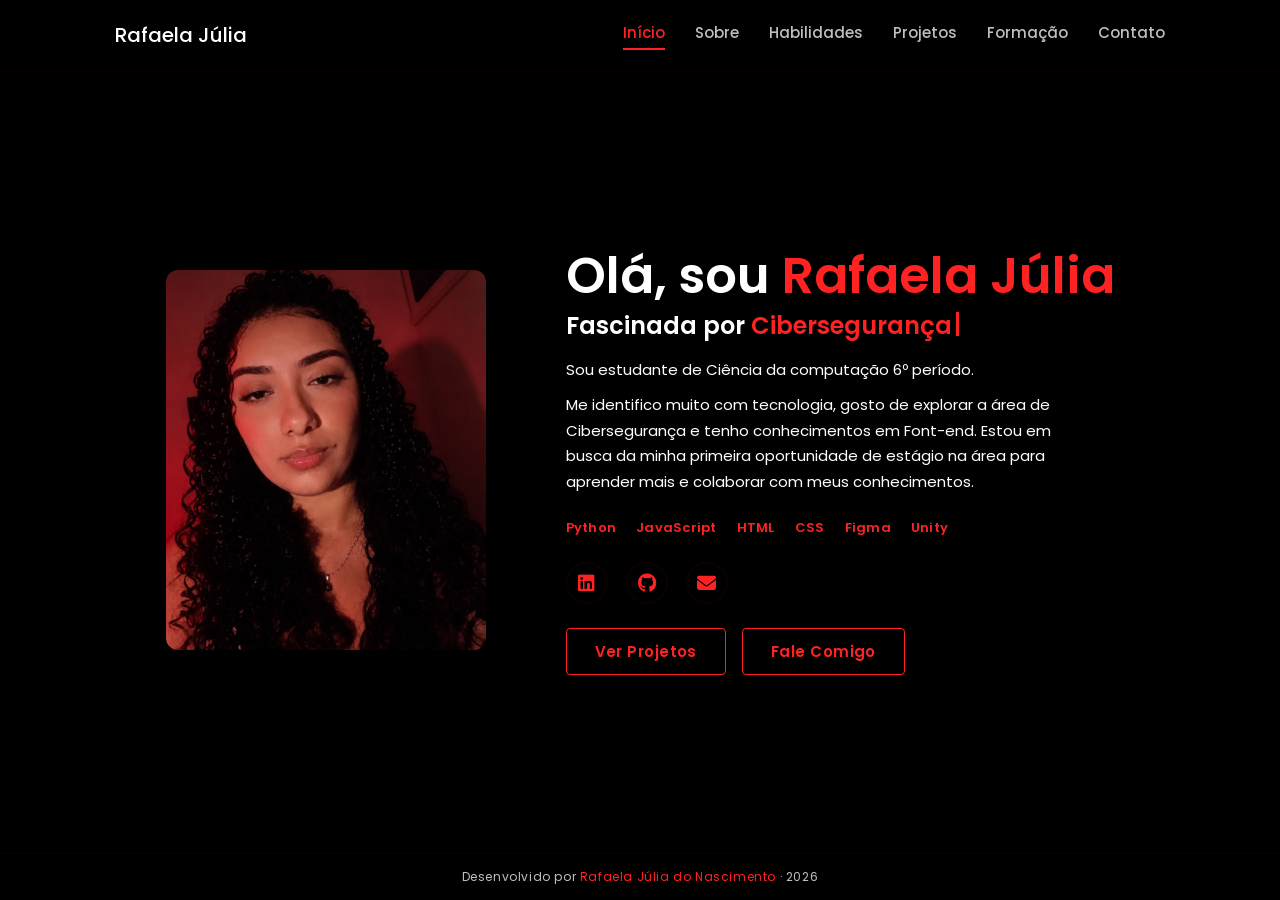
<file: index.html>
<!DOCTYPE html>
<html lang="pt-BR">
<head>
<meta charset="UTF-8">
<meta name="viewport" content="width=device-width, initial-scale=1.0">
<title>Rafaela Júlia — Portfólio</title>
<link rel="stylesheet" href="https://cdnjs.cloudflare.com/ajax/libs/font-awesome/6.5.2/css/all.min.css">
<link rel="preconnect" href="https://fonts.googleapis.com">
<link href="https://fonts.googleapis.com/css2?family=Poppins:wght@100;200;300;400;500;600;700;800&display=swap" rel="stylesheet">
<link rel="icon" type="image/png" href="img/rafaelaicon.png">
<link rel="stylesheet" href="style/style.css">
</head>
<body>

<!--cabeçalho-->
<header>
    <a href="#" class="logo" data-page="home">Rafaela Júlia<span></span></a>

    <button class="nav-toggle" id="navToggle" aria-label="Menu">
        <span></span><span></span><span></span>
    </button>

    <nav id="navLinks">
        <a href="#" class="active" data-page="home">Início</a>
        <a href="#" data-page="sobre">Sobre</a>
        <a href="#" data-page="habilidades">Habilidades</a>
        <a href="#" data-page="projetos">Projetos</a>
        <a href="#" data-page="formacao">Formação</a>
        <a href="#" data-page="contato">Contato</a>
    </nav>
</header>

<!--home-->
<section class="page active" id="home">
    <div class="home-inner">
        <div class="home-img">
            <img src="img/rafaela.webp" alt="Foto de Rafaela Júlia">
        </div>
        <div class="home-content">
            <h1>Olá, sou <span>Rafaela Júlia</span></h1>
            <h3 class="role-text typing-text">Fascinada por<span id="typing-words"></span></h3>
            <p>Sou estudante de Ciência da computação 6º período.</p>
            <p>
                Me identifico muito com tecnologia, gosto de explorar a
                área de Cibersegurança e tenho conhecimentos em Font-end. Estou em busca da minha primeira oportunidade
                de estágio na área para aprender mais e colaborar com meus conhecimentos.
            </p>
            <div class="tech-pills">
                <span class="pill">Python</span>
                <span class="pill">JavaScript</span>
                <span class="pill">HTML</span>
                <span class="pill">CSS</span>
                <span class="pill">Figma</span>
                <span class="pill">Unity</span>
            </div>
            <div class="social-icons">
                <a href="https://www.linkedin.com/in/rafaela-j%C3%BAlia-6551112b4/" target="_blank" rel="noopener noreferrer" aria-label="LinkedIn"><i class="fa-brands fa-linkedin"></i></a>
                <a href="https://github.com/rafaelajuulia" target="_blank" rel="noopener noreferrer" aria-label="GitHub"><i class="fa-brands fa-github"></i></a>
                <a href="#" data-page="contato" aria-label="Contato"><i class="fa-solid fa-envelope"></i></a>
            </div>
            <div class="home-btns">
                <a href="#" class="btn" data-page="projetos">Ver Projetos</a>
                <a href="#" class="btn btn-outline" data-page="contato">Fale Comigo</a>
            </div>
        </div>
    </div>
</section>

<!--sobre-->
<section class="page" id="sobre">
    <div class="section-wrap">
        <div class="section-header">
            <div class="section-label">quem sou eu</div>
            <h2 class="section-title">Sobre <span>Mim</span></h2>
        </div>

        <div class="sobre-grid">
            <div class="sobre-text">
                <p>
                    Olá! Sou <strong>Rafaela Júlia do Nascimento</strong>, tenho 21 anos e sou de Igarassu - PE.
                    Estou cursando <strong>Ciência da Computação</strong> no Centro Universitário Maurício de Nassau
                    (UNINASSAU), com previsão de conclusão em 2027.
                </p>
                <p>
                    Gosto bastante de desenvolver <strong>projetos pessoais</strong> e explorar diferentes áreas da
                    tecnologia, já que é um campo muito amplo e cheio de possibilidades. Tenho curiosidade em
                    aprender um pouco de tudo, o que me permite adquirir uma visão mais completa do desenvolvimento.
                </p>
                <p>
                    Estou em busca da minha <strong>primeira oportunidade de estágio</strong> para por em prática
                    meus conhecimentos e crescer bastante na área. Se tiver uma vaga ou quiser bater um papo sobre
                    tecnologia, pode me chamar!
                </p>
            </div>

            <div>
                <div class="info-card">
                    <h4>Informações</h4>
                    <div class="info-row"><i class="fa-solid fa-cake-candles"></i><div class="info-row-val">18 de janeiro de 2005</div></div>
                    <div class="info-row"><i class="fa-solid fa-location-dot"></i><div class="info-row-val">Igarassu - Pernambuco/Brasil</div></div>
                    <div class="info-row"><i class="fa-solid fa-phone"></i><div class="info-row-val" id="info-phone"></div></div>
                    <div class="info-row"><i class="fa-solid fa-envelope"></i><div class="info-row-val" id="info-email"></div></div>
                    <div class="info-row"><i class="fa-brands fa-linkedin"></i><div class="info-row-val"><a href="https://www.linkedin.com/in/rafaela-j%C3%BAlia-6551112b4/" target="_blank" rel="noopener noreferrer">linkedin.com/in/rafaela-júlia</a></div></div>
                    <div class="info-row"><i class="fa-brands fa-github"></i><div class="info-row-val"><a href="https://github.com/rafaelajuulia" target="_blank" rel="noopener noreferrer">github.com/rafaelajuulia</a></div></div>
                </div>

                <div class="info-card">
                    <h4>Disponibilidade</h4>
                    <div class="info-row">
                        <div class="info-row-val">Aberta a estágios, projetos freelance e oportunidades na área de
                            tecnologia, buscando desenvolver experiência prática e crescer profissionalmente.</div>
                    </div>
                </div>
            </div>
        </div>
    </div>
</section>

<!--habilidades-->
<section class="page" id="habilidades">
    <div class="section-wrap">
        <div class="section-header">
            <div class="section-label">o que sei fazer</div>
            <h2 class="section-title">Habilidades <span>&</span> Tecnologias</h2>
        </div>

        <div class="skills-grid">
            <div class="skill-card">
                <div class="skill-card-top"><span class="skill-name">Python</span><span class="skill-level">Intermediário</span></div>
                <div class="skill-bar-bg"><div class="skill-bar-fill" style="width:65%"></div></div>
                <div class="skill-category">Linguagem de Programação</div>
            </div>
            <div class="skill-card">
                <div class="skill-card-top"><span class="skill-name">JavaScript</span><span class="skill-level">Intermediário</span></div>
                <div class="skill-bar-bg"><div class="skill-bar-fill" style="width:65%"></div></div>
                <div class="skill-category">Linguagem de Programação</div>
            </div>
            <div class="skill-card">
                <div class="skill-card-top"><span class="skill-name">HTML</span><span class="skill-level">Intermediário</span></div>
                <div class="skill-bar-bg"><div class="skill-bar-fill" style="width:70%"></div></div>
                <div class="skill-category">Front-end</div>
            </div>
            <div class="skill-card">
                <div class="skill-card-top"><span class="skill-name">CSS</span><span class="skill-level">Intermediário</span></div>
                <div class="skill-bar-bg"><div class="skill-bar-fill" style="width:65%"></div></div>
                <div class="skill-category">Front-end</div>
            </div>
            <div class="skill-card">
                <div class="skill-card-top"><span class="skill-name">Git</span><span class="skill-level">Básico</span></div>
                <div class="skill-bar-bg"><div class="skill-bar-fill" style="width:45%"></div></div>
                <div class="skill-category">Controle de Versão</div>
            </div>
            <div class="skill-card">
                <div class="skill-card-top"><span class="skill-name">MySQL</span><span class="skill-level">Básico</span></div>
                <div class="skill-bar-bg"><div class="skill-bar-fill" style="width:40%"></div></div>
                <div class="skill-category">Banco de Dados</div>
            </div>
            <div class="skill-card">
                <div class="skill-card-top"><span class="skill-name">MongoDB</span><span class="skill-level">Básico</span></div>
                <div class="skill-bar-bg"><div class="skill-bar-fill" style="width:35%"></div></div>
                <div class="skill-category">Banco de Dados</div>
            </div>
            <div class="skill-card">
                <div class="skill-card-top"><span class="skill-name">Supabase</span><span class="skill-level">Básico</span></div>
                <div class="skill-bar-bg"><div class="skill-bar-fill" style="width:35%"></div></div>
                <div class="skill-category">Banco de Dados</div>
            </div>
            <div class="skill-card">
                <div class="skill-card-top"><span class="skill-name">Unity / C#</span><span class="skill-level">Básico</span></div>
                <div class="skill-bar-bg"><div class="skill-bar-fill" style="width:35%"></div></div>
                <div class="skill-category">Game Development</div>
            </div>
            <div class="skill-card">
                <div class="skill-card-top"><span class="skill-name">Figma</span><span class="skill-level">Básico</span></div>
                <div class="skill-bar-bg"><div class="skill-bar-fill" style="width:50%"></div></div>
                <div class="skill-category">Design / UX·UI</div>
            </div>
            <div class="skill-card">
                <div class="skill-card-top"><span class="skill-name">GameMaker</span><span class="skill-level">Básico</span></div>
                <div class="skill-bar-bg"><div class="skill-bar-fill" style="width:30%"></div></div>
                <div class="skill-category">Game Development</div>
            </div>
        </div>
    </div>
</section>

<!--projetos-->
<section class="page" id="projetos">
    <div class="section-wrap">
        <div class="section-header">
            <div class="section-label">o que já criei</div>
            <h2 class="section-title">Projetos <span>Pessoais</span></h2>
        </div>

        <div class="projects-grid">
            <div class="project-card">
                <div class="project-icon"><img class="image-projects" src="img/luunaris.webp" alt="Luunaris"></div>
                <div class="project-title">E-commerce de cartomancia — Luunaris</div>
                <div class="project-desc">Loja virtual completa, com carrinho de compras, gerenciamento de estado (Zustand) e checkout de pagamento integrado (Mercado Pago).</div>
                <div class="project-tags">
                    <span class="project-tag">Next.js</span>
                    <span class="project-tag">TypeScript</span>
                    <span class="project-tag">Tailwind CSS</span>
                    <span class="project-tag">Supabase</span>
                    <span class="project-tag">Prisma e Zustand</span>
                    <span class="project-tag">Vercel</span>
                </div>
                <a class="project-link" href="https://luunaris.vercel.app/" target="_blank" rel="noopener noreferrer">Ver site</a>
            </div>

            <div class="project-card project-card--featured">
                <div class="project-icon"><img class="image-projects" src="img/portifolio.webp" alt="Portfólio"></div>
                <div class="project-title">Portfólio Pessoal <span class="badge">Você está aqui!</span></div>
                <div class="project-desc">Este portfólio! Desenvolvido com HTML, CSS e JavaScript — colocando em prática conhecimentos de layout, animações CSS, design responsivo e interações com JS.</div>
                <div class="project-tags">
                    <span class="project-tag">HTML</span>
                    <span class="project-tag">CSS</span>
                    <span class="project-tag">JavaScript</span>
                    <span class="project-tag">Design</span>
                </div>
                <span class="project-link project-link--disabled">Você está aqui :)</span>
            </div>

            <div class="project-card">
                <div class="project-icon"><img class="image-projects" src="img/cadastroPaciente.webp" alt="Cadastro de Paciente"></div>
                <div class="project-title">Interface — Cadastro de Paciente</div>
                <div class="project-desc">Site desenvolvido com HTML, CSS e JavaScript, criado com intenção de melhorar meus conhecimentos em web, layout e UX/UI.</div>
                <div class="project-tags">
                    <span class="project-tag">HTML</span>
                    <span class="project-tag">CSS</span>
                    <span class="project-tag">JavaScript</span>
                    <span class="project-tag">UX/UI</span>
                </div>
                <a class="project-link" href="https://rafaelajuulia.github.io/CadastroDePacientes/" target="_blank" rel="noopener noreferrer">Ver site</a>
            </div>

            <div class="project-card">
                <div class="project-icon"><img class="image-projects" src="img/tabelafipe.webp" alt="Tabela FIPE"></div>
                <div class="project-title">Tabela FIPE</div>
                <div class="project-desc">Site desenvolvido com HTML, CSS e JavaScript, criado com intenção de melhorar meus conhecimentos em web, layout e UX/UI.</div>
                <div class="project-tags">
                    <span class="project-tag">React</span>
                    <span class="project-tag">JavaScript</span>
                    <span class="project-tag">API REST</span>
                    <span class="project-tag">HTML</span>
                    <span class="project-tag">CSS</span>
                </div>
                <a class="project-link" href="https://rafaelajuulia.github.io/TabelaFipe/" target="_blank" rel="noopener noreferrer">Ver site</a>
            </div>

            <div class="project-card">
                <div class="project-icon"><img class="image-projects" src="img/visionAudio.webp" alt="Vision Audio"></div>
                <div class="project-title">Protótipo de aplicativo — FIGMA</div>
                <div class="project-desc">Protótipo interativo criado para auxiliar pessoas com deficiência visual, com navegação entre telas e botões funcionais.</div>
                <div class="project-tags">
                    <span class="project-tag">Figma</span>
                    <span class="project-tag">UX/UI design</span>
                    <span class="project-tag">Prototipagem</span>
                </div>
                <a class="project-link" href="https://www.figma.com/proto/ybboxIS7cXwBXVJIuFs1CN/Aplicativo-celular-vision-audio?node-id=3-53&p=f&t=wNA9JbpO3LPLOVJh-0&scaling=scale-down&content-scaling=fixed&page-id=0%3A1&starting-point-node-id=3%3A53" target="_blank" rel="noopener noreferrer">Ver Projeto</a>
            </div>

            <div class="project-card">
                <div class="project-icon"><img class="image-projects" src="img/midnight-horror.webp" alt="Site Responsivo"></div>
                <div class="project-title">Site Responsivo</div>
                <div class="project-desc">Site responsivo desenvolvido com HTML e CSS puro, focado em boas práticas de layout, semântica e experiência do usuário — com design adaptável para diferentes tamanhos de tela.</div>
                <div class="project-tags">
                    <span class="project-tag">HTML</span>
                    <span class="project-tag">CSS</span>
                    <span class="project-tag">Responsivo</span>
                    <span class="project-tag">UX</span>
                </div>
                <a class="project-link" href="https://github.com/rafaelajuulia/Midnight_Horror-HTML" target="_blank" rel="noopener noreferrer">Ver no GitHub</a>
            </div>

            <div class="project-card">
                <div class="project-icon"><img class="image-projects" src="img/2048.webp" alt="2048"></div>
                <div class="project-title">Réplica do 2048 — Unity</div>
                <div class="project-desc">Recriação do famoso jogo 2048 desenvolvida na Unity com C#. Implementei a lógica completa do jogo: movimentação dos blocos, fusão de peças iguais e sistema de pontuação.</div>
                <div class="project-tags">
                    <span class="project-tag">Unity</span>
                    <span class="project-tag">C#</span>
                    <span class="project-tag">Game Dev</span>
                </div>
                <a class="project-link" href="https://github.com/RebecaAzvdd/unity-2048-game" target="_blank" rel="noopener noreferrer">Ver no GitHub</a>
            </div>

            <div class="project-card">
                <div class="project-icon"><img class="image-projects" src="img/adventure.webp" alt="Labirinto"></div>
                <div class="project-title">Jogo de Labirinto — GameMaker</div>
                <div class="project-desc">Jogo estilo adventure com labirinto desenvolvido no GameMaker. Implementei lógica de movimentação, detecção de colisão e sistema de progressão de fases.</div>
                <div class="project-tags">
                    <span class="project-tag">GameMaker</span>
                    <span class="project-tag">Game Dev</span>
                    <span class="project-tag">Adventure</span>
                </div>
                <a class="project-link" href="https://github.com/rafaelajuulia/GameMaker_Adventure" target="_blank" rel="noopener noreferrer">Ver no GitHub</a>
            </div>

            <div class="project-card">
                <div class="project-icon"><img class="image-projects" src="img/image.webp" alt="Calculadora"></div>
                <div class="project-title">Calculadora com Tkinter</div>
                <div class="project-desc">Calculadora desktop desenvolvida em Python utilizando a biblioteca Tkinter. Possui interface gráfica intuitiva e suporta as operações matemáticas básicas: soma, subtração, multiplicação e divisão.</div>
                <div class="project-tags">
                    <span class="project-tag">Python</span>
                    <span class="project-tag">Tkinter</span>
                    <span class="project-tag">GUI</span>
                </div>
                <a class="project-link" href="https://github.com/rafaelajuulia/calculadora-Tkinter" target="_blank"rel="noopener noreferrer">Ver no GitHub</a>
            </div>
        </div>
    </div>
</section>

<!--formação-->
<section class="page" id="formacao">
    <div class="section-wrap">
        <div class="section-header">
            <div class="section-label">minha trajetória</div>
            <h2 class="section-title">Formação <span>&</span> Cursos</h2>
        </div>

        <div class="timeline">
            <div class="timeline-item">
                <div class="timeline-date">2024 — 2027</div>
                <div class="timeline-title">Bacharelado em Ciência da Computação</div>
                <div class="timeline-sub">Centro Universitário Maurício de Nassau (UNINASSAU) — Paulista, PE<br>
                    Foco em desenvolvimento de software, algoritmos e desenvolvimento web.</div>
            </div>
        </div>

        <div class="section-label" style="margin-top:3rem;margin-bottom:1.5rem">cursos complementares</div>

        <div class="cursos-grid">
            <div class="curso-card">
                <div>
                    <div class="curso-title">Python para Aplicativos</div>
                    <div class="curso-meta">UNINASSAU Paulista · junho de 2024</div>
                </div>
            </div>
            <div class="curso-card">
                <div>
                    <div class="curso-title">Informática para o Mercado de Trabalho</div>
                    <div class="curso-meta">CEFOP · abril — maio de 2023</div>
                </div>
            </div>
        </div>
    </div>
</section>

<!--contato-->
<section class="page" id="contato">
    <div class="section-wrap">
        <div class="section-header">
            <div class="section-label">vamos conversar</div>
            <h2 class="section-title">Entre em <span>Contato</span></h2>
        </div>

        <div class="contato-grid">
            <div>
                <p class="contato-intro">
                    Se quiser conversar sobre projetos, oportunidades ou trocar uma ideia, você pode entrar
                    em contato pelos canais abaixo ou me enviar uma mensagem diretamente pelo formulário ao lado.
                </p>

                <div class="contato-links">
                    <a class="contato-link" id="contato-email-link" href="#">
                        <div class="contato-link-icon"><i class="fa-solid fa-envelope"></i></div>
                        <div class="contato-link-info">
                            <div class="contato-link-label">E-mail</div>
                            <div class="contato-link-val" id="contato-email-val"></div>
                        </div>
                    </a>
                    <a class="contato-link" id="contato-phone-link" href="#">
                        <div class="contato-link-icon"><i class="fa-solid fa-phone"></i></div>
                        <div class="contato-link-info">
                            <div class="contato-link-label">Telefone / WhatsApp</div>
                            <div class="contato-link-val" id="contato-phone-val"></div>
                        </div>
                    </a>
                    <a class="contato-link" href="https://www.linkedin.com/in/rafaela-j%C3%BAlia-6551112b4/" target="_blank" rel="noopener noreferrer">
                        <div class="contato-link-icon"><i class="fa-brands fa-linkedin"></i></div>
                        <div class="contato-link-info">
                            <div class="contato-link-label">LinkedIn</div>
                            <div class="contato-link-val">https://www.linkedin.com/in/rafaela-j%C3%BAlia-nascimento-6551112b4/</div>
                        </div>
                    </a>
                    <a class="contato-link" href="https://github.com/rafaelajuulia" target="_blank" rel="noopener noreferrer">
                        <div class="contato-link-icon"><i class="fa-brands fa-github"></i></div>
                        <div class="contato-link-info">
                            <div class="contato-link-label">GitHub</div>
                            <div class="contato-link-val">github.com/rafaelajuulia</div>
                        </div>
                    </a>
                </div>
            </div>

            <div class="contact-form">
                <input type="text" name="_honey" style="display:none" tabindex="-1" autocomplete="off">
                <div class="form-group">
                    <label class="form-label" for="nome">Nome</label>
                    <input class="form-input" type="text" id="nome" placeholder="Seu nome">
                </div>
                <div class="form-group">
                    <label class="form-label" for="email">E-mail</label>
                    <input class="form-input" type="email" id="email" placeholder="seu@email.com">
                </div>
                <div class="form-group">
                    <label class="form-label" for="msg">Mensagem</label>
                    <textarea class="form-textarea" id="msg" placeholder="Olá Rafaela, gostaria de..."></textarea>
                </div>
                <button class="btn" onclick="enviarMensagem()" style="align-self:flex-start">Enviar Mensagem</button>
                <div id="form-feedback"></div>
            </div>
        </div>
    </div>
</section>

<!-- rodapé -->
<footer>
    Desenvolvido por <span>Rafaela Júlia do Nascimento</span> · 2026
</footer>

<script src="script/main.js"></script>
</body>
</html>
</file>
<file: style/style.css>
@import url('https://fonts.googleapis.com/css2?family=Poppins:wght@100;200;300;400;500;600;700;800&display=swap');

:root{
    --accent: #ff2222;
    --accent-light: #ff2222;
    --accent-dark: #ff2222;
    --accent-glow: rgba(255, 0, 0, 0.279);
    --bg: #000000;
    --bg2: #0a0a0a;
    --surface: #131313;
    --surface2: #1a1a1a;
    --border: rgba(38, 4, 4, 0.356);
    --text: #ffffff;
    --text-muted: #bfbfbf;
}

*{
    margin: 0;
    padding: 0;
    box-sizing: border-box;
    text-decoration: none;
    border: none;
    outline: none;
    font-family: 'Poppins', sans-serif;
}

html{
    font-size: 62.5%;
    scroll-behavior: smooth;
}

body{
    width: 100%;
    min-height: 100vh;
    overflow-x: hidden;
    background-color: var(--bg);
    color: var(--text);
}

header{
    position: fixed;
    top: 0;
    left: 0;
    width: 100%;
    padding: 2rem 9%;
    background-color: rgba(0,0,0,0.85);
    backdrop-filter: blur(12px);
    border-bottom: 1px solid var(--border);
    display: flex;
    justify-content: space-between;
    align-items: center;
    z-index: 100;
}

.logo{
    font-size: 2rem;
    color: var(--text);
    font-weight: 500;
    cursor: pointer;
    transition: 0.4s ease;
}
.logo span{ color: var(--accent); }
.logo:hover{ transform: scale(1.05); }

nav{
    display: flex;
}

nav a{
    font-size: 1.5rem;
    color: var(--text-muted);
    margin-left: 3rem;
    font-weight: 500;
    transition: 0.3s ease;
    padding-bottom: 0.4rem;
    border-bottom: 2px solid transparent;
}

nav a:hover,
nav a.active{
    color: var(--accent);
    border-bottom: 2px solid var(--accent);
}

.nav-toggle{
    display: none;
    flex-direction: column;
    gap: 5px;
    cursor: pointer;
    background: transparent;
    padding: 4px;
}
.nav-toggle span{
    width: 24px; height: 2px;
    background: var(--accent);
    border-radius: 2px;
    transition: 0.3s;
}

@media(max-width:995px){
    .nav-toggle{ display: flex; }

    nav{
        position: absolute;
        display: none;
        flex-direction: column;
        top: 100%;
        right: 0;
        width: 55%;
        border-left: 1px solid var(--border);
        border-bottom: 1px solid var(--border);
        border-bottom-left-radius: 1.5rem;
        padding: 2rem;
        background-color: var(--bg2);
    }
    nav.active{ display: flex; }
    nav a{
        display: block;
        font-size: 1.8rem;
        margin: 1.4rem 0;
    }
}

.page{
    display: none;
    min-height: 100vh;
    padding: 12rem 9% 10rem;
}
.page.active{ display: block; }

#home.active{
    display: flex;
    align-items: center;
    justify-content: center;
}

.home-inner{
    display: flex;
    justify-content: center;
    align-items: center;
    gap: 8rem;
    max-width: 1400px;
    width: 100%;
    animation: fadeUp 0.7s ease forwards;
}

@keyframes fadeUp{
    from{ opacity: 0; transform: translateY(24px); }
    to{ opacity: 1; transform: translateY(0); }
}

.home-content h1{
    font-size: 5rem;
    font-weight: 550;
    line-height: 1.25;
}
.home-content h1 span{ color: var(--accent); }

.home-content p{
    font-size: 1.5rem;
    color: var(--text);
    max-width: 520px;
    line-height: 1.7;
    margin-bottom: 1rem;
}

.home-img{ flex-shrink: 0; align-self: stretch; display: flex; align-items: center; }
.home-img img{
    position: relative;
    width: 26vw;
    max-width: 320px;
    height: 38rem;
    object-fit: cover;
    border-radius: 12px;
    box-shadow: 0 0 40px var(--accent-glow), 0 0 0 2px var(--border);
}

.role-text{
    font-size: 2.4rem;
    margin-bottom: 1.4rem;
    font-weight: 600;
    color: var(--text);
}

.typing-text{
    display: flex;
    align-items: baseline;
    justify-content: flex-start;
    gap: 0.6rem;
    text-align: left;
}

.typing-text span{
    color: var(--accent-light);
    flex: 1;
    min-width: 0;
}

.typing-text span::after{
    content: "";
    display: inline-block;
    width: 3px;
    height: 1em;
    margin-left: 4px;
    vertical-align: -0.1em;
    background-color: var(--accent-light);
    animation: cursor 0.6s infinite;
}

@keyframes cursor{
    50%{ opacity: 0; }
}

.tech-pills{
    display: flex;
    flex-wrap: wrap;
    gap: 0.8rem 2rem;
    margin-top: 2.4rem;
    margin-bottom: 7rem;
}
.pill{
    font-size: 1.3rem;
    color: var(--accent-light);
    letter-spacing: 0.02em;
    font-weight: 600;
}

.social-icons{ margin-bottom: 2.4rem; }
.social-icons a{
    display: inline-flex;
    justify-content: center;
    align-items: center;
    width: 4.2rem;
    height: 4.2rem;
    background-color: transparent;
    border: 2.3px solid var(--border);
    font-size: 1.9rem;
    border-radius: 50%;
    margin-right: 1.5rem;
    transition: 0.3s ease;
    color: var(--accent-light);
}
.social-icons a:hover{
    color: #000;
    transform: scale(1.12) translateY(-4px);
    background-color: var(--accent);
    box-shadow: 0 0 25px var(--accent-glow);
    border-color: var(--accent);
}

.home-btns{ display: flex; gap: 1.6rem; flex-wrap: wrap; }

.btn{
    display: inline-flex;
    align-items: center;
    gap: 0.6rem;
    padding: 1.1rem 2.8rem;
    background-color: transparent;
    border-radius: 4px;
    font-size: 1.5rem;
    color: var(--accent-light);
    letter-spacing: 0.03em;
    font-weight: 600;
    border: 1.5px solid var(--accent);
    transition: 0.3s ease;
    cursor: pointer;
}
.btn:hover{
    background-color: var(--accent);
    color: #000;
    transform: translateY(-2px);
    box-shadow: 0 8px 28px var(--accent-glow);
}
.btn-outline{
    background-color: transparent;
    color: var(--accent-light);
}
.btn-outline:hover{
    background-color: var(--accent);
    color: #000;
}


.section-wrap{
    max-width: 1300px;
    margin: 0 auto;
    animation: fadeUp 0.6s ease forwards;
}

.section-header{ margin-bottom: 4rem; }

.section-label{
    font-size: 1.3rem;
    color: var(--accent);
    letter-spacing: 0.2em;
    text-transform: uppercase;
    margin-bottom: 0.8rem;
}

.section-title{
    font-size: 4rem;
    font-weight: 700;
    line-height: 1.2;
}
.section-title span{ color: var(--accent); }


.sobre-grid{
    display: grid;
    grid-template-columns: 1.2fr 1fr;
    gap: 4rem;
}

.sobre-text p{
    font-size: 1.5rem;
    color: var(--text-muted);
    line-height: 1.9;
    margin-bottom: 1.6rem;
}
.sobre-text p strong{ color: var(--accent-light); font-weight: 600; }

.info-card{
    background: var(--surface);
    border: 1px solid var(--border);
    border-radius: 1.2rem;
    padding: 2.4rem;
    margin-bottom: 1.6rem;
}
.info-card h4{
    font-size: 1.3rem;
    color: var(--accent-light);
    letter-spacing: 0.1em;
    text-transform: uppercase;
    margin-bottom: 1.6rem;
}
.info-row{
    display: flex;
    gap: 1rem;
    align-items: flex-start;
    margin-bottom: 1.2rem;
}
.info-row i{ color: var(--accentl); font-size: 1.4rem; margin-top: 0.2rem; flex-shrink: 0; width: 1.6rem; }
.info-row-val{ font-size: 1.4rem; color: var(--text-muted); line-height: 1.5; }
.info-row-val a{ color: var(--accent-light); }
.info-row-val a:hover{ text-decoration: underline; }

.skills-grid{
    display: grid;
    grid-template-columns: repeat(auto-fill, minmax(280px, 1fr));
    gap: 2rem;
}

.skill-card{
    background: var(--surface);
    border: 1px solid var(--border);
    border-radius: 1.2rem;
    padding: 2.2rem;
    transition: 0.3s ease;
    position: relative;
    overflow: hidden;
}
.skill-card::before{
    content: '';
    position: absolute;
    top: 0; left: 0;
    width: 4px; height: 100%;
    background: var(--accent);
    transform: scaleY(0);
    transform-origin: top;
    transition: transform 0.3s;
}
.skill-card:hover::before{ transform: scaleY(1); }
.skill-card:hover{ border-color: var(--accent-dark); background: var(--surface2); transform: translateY(-4px); }

.skill-card-top{
    display: flex;
    justify-content: space-between;
    align-items: center;
    margin-bottom: 1.4rem;
}
.skill-name{ font-size: 1.6rem; font-weight: 600; color: var(--text); }
.skill-level{
    font-size: 1.1rem;
    color: var(--accent-light);
    background: var(--accent-glow);
    border: 1px solid var(--border);
    padding: 0.3rem 0.9rem;
    border-radius: 5px;
    letter-spacing: 0.05em;
    text-transform: uppercase;
}
.skill-bar-bg{ height: 6px; background: var(--surface2); border-radius: 3px; overflow: hidden; }
.skill-bar-fill{
    height: 100%;
    background: linear-gradient(90deg, var(--accent-dark), var(--accent));
    border-radius: 3px;
    animation: barGrow 1s ease forwards;
    transform-origin: left;
}
@keyframes barGrow{ from{ transform: scaleX(0); } to{ transform: scaleX(1); } }
.skill-category{
    font-size: 1.15rem;
    color: var(--text-muted);
    margin-top: 1rem;
    letter-spacing: 0.05em;
    text-transform: uppercase;
}

.projects-grid{
    display: grid;
    grid-template-columns: repeat(auto-fill, minmax(320px, 1fr));
    gap: 2.4rem;
}

.project-card{
    background: var(--surface);
    border: 1px solid var(--border);
    border-radius: 1.4rem;
    padding: 2.6rem;
    transition: 0.3s ease;
    display: flex;
    flex-direction: column;
    gap: 1.4rem;
}
.project-card:hover{
    border-color: var(--accent-dark);
    transform: translateY(-5px);
    box-shadow: 0 18px 40px var(--accent-glow);
}
.project-card--featured{
    border-color: var(--accent);
    background: linear-gradient(135deg, var(--surface), var(--surface2));
}

.project-icon{
    width: 5.2rem; height: 5.2rem;
    background: var(--accent-glow);
    border: 1px solid var(--border);
    border-radius: 1.2rem;
    display: flex; align-items: center; justify-content: center;
    overflow: hidden;
}
.image-projects{ width: 100%; height: 100%; object-fit: cover; }

.project-title{ font-size: 1.7rem; font-weight: 600; color: var(--text); }
.badge{
    font-size: 1.05rem;
    color: var(--accent-light);
    background: var(--accent-glow);
    border: 1px solid var(--border);
    padding: 0.25rem 0.8rem;
    border-radius: 6px;
    margin-left: 0.6rem;
}

.project-desc{
    font-size: 1.4rem;
    color: var(--text-muted);
    line-height: 1.75;
    flex: 1;
}

.project-tags{ display: flex; flex-wrap: wrap; gap: 0.6rem; }
.project-tag{
    font-size: 1.1rem;
    color: var(--accent-light);
    background: var(--accent-glow);
    border: 1px solid var(--border);
    padding: 0.3rem 1rem;
    border-radius: 5px;
    letter-spacing: 0.03em;
}

.project-link{
    font-size: 1.35rem;
    color: var(--accent);
    display: inline-flex;
    align-items: center;
    gap: 0.5rem;
    transition: gap 0.2s;
    font-weight: 500;
}
.project-link:hover{ gap: 0.9rem; }
.project-link--disabled{ cursor: default; opacity: 0.5; }

.timeline{
    position: relative;
    padding-left: 0;
}
.timeline-item{ position: relative; margin-bottom: 3.5rem; }
.timeline-date{
    font-size: 1.25rem;
    color: var(--accent);
    letter-spacing: 0.1em;
    text-transform: uppercase;
    margin-bottom: 0.6rem;
}
.timeline-title{ font-size: 1.9rem; font-weight: 600; color: var(--text); margin-bottom: 0.4rem; }
.timeline-sub{ font-size: 1.4rem; color: var(--text-muted); line-height: 1.7; }

.cursos-grid{
    display: grid;
    grid-template-columns: repeat(auto-fill, minmax(300px, 1fr));
    gap: 1.6rem;
    margin-top: 2rem;
}
.curso-card{
    background: var(--surface);
    border: 1px solid var(--border);
    border-radius: 1.2rem;
    padding: 2rem 2.2rem;
    display: flex;
    gap: 1.4rem;
    align-items: flex-start;
    transition: 0.25s ease;
}
.curso-card:hover{ border-color: var(--accent-dark); background: var(--surface2); }
.curso-icon{ font-size: 2rem; color: var(--accent); flex-shrink: 0; margin-top: 0.2rem; }
.curso-title{ font-size: 1.55rem; font-weight: 600; color: var(--text); margin-bottom: 0.4rem; }
.curso-meta{ font-size: 1.25rem; color: var(--text-muted); }

.contato-grid{
    display: grid;
    grid-template-columns: 1fr 1fr;
    gap: 4rem;
    align-items: start;
}
.contato-intro{
    font-size: 1.5rem;
    color: var(--text-muted);
    line-height: 1.85;
    margin-bottom: 2.6rem;
}
.contato-links{ display: flex; flex-direction: column; gap: 1.4rem; }
.contato-link{
    display: flex;
    align-items: center;
    gap: 1.4rem;
    padding: 1.6rem 2rem;
    background: var(--surface);
    border: 1px solid var(--border);
    border-radius: 1.2rem;
    transition: 0.25s ease;
}
.contato-link:hover{ border-color: var(--accent-dark); background: var(--surface2); transform: translateX(8px); }
.contato-link-icon{
    width: 4.4rem; height: 4.4rem;
    background: var(--accent-glow);
    border: 1px solid var(--border);
    border-radius: 1rem;
    display: flex; align-items: center; justify-content: center;
    font-size: 1.8rem;
    color: var(--accent-light);
    flex-shrink: 0;
}
.contato-link-label{ font-size: 1.1rem; color: var(--text-muted); text-transform: uppercase; letter-spacing: 0.1em; }
.contato-link-val{ font-size: 1.5rem; font-weight: 600; color: var(--text); margin-top: 0.2rem; }

.contact-form{ display: flex; flex-direction: column; gap: 1.8rem; }
.form-group{ display: flex; flex-direction: column; gap: 0.6rem; }
.form-label{
    font-size: 1.2rem;
    color: var(--accent);
    letter-spacing: 0.1em;
    text-transform: uppercase;
}
.form-input, .form-textarea{
    background: var(--surface);
    border: 1px solid var(--border);
    border-radius: 0.8rem;
    padding: 1.3rem 1.6rem;
    color: var(--text);
    font-size: 1.4rem;
    width: 100%;
    resize: none;
    transition: border-color 0.25s;
}
.form-input:focus, .form-textarea:focus{
    border-color: var(--accent);
    box-shadow: 0 0 0 3px var(--accent-glow);
}
.form-textarea{ min-height: 14rem; }
#form-feedback{
    font-size: 1.3rem;
    color: var(--accent);
    display: none;
}

footer{
    position: fixed;
    bottom: 0;
    left: 0;
    width: 100%;
    text-align: center;
    padding: 1.4rem 3rem;
    font-size: 1.2rem;
    color: var(--text-muted);
    border-top: 1px solid var(--border);
    letter-spacing: 0.05em;
    background-color: var(--bg);
    z-index: 50;
}
footer span{ color: var(--accent); }

@media (max-width: 1000px){
    .home-inner{ gap: 4rem; }
    .sobre-grid, .contato-grid{ grid-template-columns: 1fr; }
}

@media(max-width:995px){
    .page{ padding: 10rem 6% 5rem; }
    .home-inner{
        flex-direction: column;
        text-align: center;
    }
    .home-content p{ margin-left: auto; margin-right: auto; }
    .tech-pills, .home-btns{ justify-content: center; }
    .home-content h3{ font-size: 2.5rem; }
    .home-content h1{ font-size: 4rem; }
    .home-img{ align-self: center; }
    .home-img img{ width: 75vw; max-width: 320px; height: 42vw; max-height: 220px; margin-top: 1rem; }
    .section-title{ font-size: 3rem; }
}

@media(max-width:480px){
    .page{ padding: 9rem 5% 4rem; }
    .home-content h1{ font-size: 3.2rem; }
    .home-content p{ font-size: 1.4rem; }
    .home-btns{ flex-direction: column; width: 100%; }
    .home-btns .btn{ justify-content: center; }
    .contato-link{ flex-wrap: wrap; }
}
@import url('https://fonts.googleapis.com/css2?family=Poppins:wght@100;200;300;400;500;600;700;800&display=swap');

:root{
    --accent: #ff2222;
    --accent-light: #ff2222;
    --accent-dark: #ff2222;
    --accent-glow: rgba(255, 0, 0, 0.279);
    --bg: #000000;
    --bg2: #0a0a0a;
    --surface: #131313;
    --surface2: #1a1a1a;
    --border: rgba(38, 4, 4, 0.356);
    --text: #ffffff;
    --text-muted: #bfbfbf;
}

*{
    margin: 0;
    padding: 0;
    box-sizing: border-box;
    text-decoration: none;
    border: none;
    outline: none;
    font-family: 'Poppins', sans-serif;
}

html{
    font-size: 62.5%;
    scroll-behavior: smooth;
}

body{
    width: 100%;
    min-height: 100vh;
    overflow-x: hidden;
    background-color: var(--bg);
    color: var(--text);
}

header{
    position: fixed;
    top: 0;
    left: 0;
    width: 100%;
    padding: 2rem 9%;
    background-color: rgba(0,0,0,0.85);
    backdrop-filter: blur(12px);
    border-bottom: 1px solid var(--border);
    display: flex;
    justify-content: space-between;
    align-items: center;
    z-index: 100;
}

.logo{
    font-size: 2rem;
    color: var(--text);
    font-weight: 500;
    cursor: pointer;
    transition: 0.4s ease;
}
.logo span{ color: var(--accent); }
.logo:hover{ transform: scale(1.05); }

nav{
    display: flex;
}

nav a{
    font-size: 1.5rem;
    color: var(--text-muted);
    margin-left: 3rem;
    font-weight: 500;
    transition: 0.3s ease;
    padding-bottom: 0.4rem;
    border-bottom: 2px solid transparent;
}

nav a:hover,
nav a.active{
    color: var(--accent);
    border-bottom: 2px solid var(--accent);
}

.nav-toggle{
    display: none;
    flex-direction: column;
    gap: 5px;
    cursor: pointer;
    background: transparent;
    padding: 4px;
}
.nav-toggle span{
    width: 24px; height: 2px;
    background: var(--accent);
    border-radius: 2px;
    transition: 0.3s;
}

@media(max-width:995px){
    .nav-toggle{ display: flex; }

    nav{
        position: absolute;
        display: none;
        flex-direction: column;
        top: 100%;
        right: 0;
        width: 55%;
        border-left: 1px solid var(--border);
        border-bottom: 1px solid var(--border);
        border-bottom-left-radius: 1.5rem;
        padding: 2rem;
        background-color: var(--bg2);
    }
    nav.active{ display: flex; }
    nav a{
        display: block;
        font-size: 1.8rem;
        margin: 1.4rem 0;
    }
}

.page{
    display: none;
    min-height: 100vh;
    padding: 12rem 9% 10rem;
}
.page.active{ display: block; }

#home.active{
    display: flex;
    align-items: center;
    justify-content: center;
}

.home-inner{
    display: flex;
    justify-content: center;
    align-items: center;
    gap: 8rem;
    max-width: 1400px;
    width: 100%;
    animation: fadeUp 0.7s ease forwards;
}

@keyframes fadeUp{
    from{ opacity: 0; transform: translateY(24px); }
    to{ opacity: 1; transform: translateY(0); }
}

.home-content h1{
    font-size: 5rem;
    font-weight: 550;
    line-height: 1.25;
}
.home-content h1 span{ color: var(--accent); }

.home-content p{
    font-size: 1.5rem;
    color: var(--text);
    max-width: 520px;
    line-height: 1.7;
    margin-bottom: 1rem;
}

.home-img{ flex-shrink: 0; align-self: stretch; display: flex; align-items: center; }
.home-img img{
    position: relative;
    width: 26vw;
    max-width: 320px;
    height: 38rem;
    object-fit: cover;
    border-radius: 12px;
    box-shadow: 0 0 40px var(--accent-glow), 0 0 0 2px var(--border);
}

.role-text{
    font-size: 2.4rem;
    margin-bottom: 1.4rem;
    font-weight: 600;
    color: var(--accent);
}

.typing-text{
    display: flex;
    align-items: baseline;
    justify-content: flex-start;
    gap: 0.6rem;
    text-align: left;
}

.typing-text span{
    color: var(--accent-light);
    flex: 1;
    min-width: 0;
}

.typing-text span::after{
    content: "";
    display: inline-block;
    width: 3px;
    height: 1em;
    margin-left: 4px;
    vertical-align: -0.1em;
    background-color: var(--accent-light);
    animation: cursor 0.6s infinite;
}

@keyframes cursor{
    50%{ opacity: 0; }
}

.tech-pills{
    display: flex;
    flex-wrap: wrap;
    gap: 0.8rem 2rem;
    margin-bottom: 2.4rem;
}
.pill{
    font-size: 1.3rem;
    color: var(--accent-light);
    letter-spacing: 0.02em;
}

.social-icons{ margin-bottom: 2.4rem; }
.social-icons a{
    display: inline-flex;
    justify-content: center;
    align-items: center;
    width: 4.2rem;
    height: 4.2rem;
    background-color: transparent;
    border: 2.3px solid var(--border);
    font-size: 1.9rem;
    border-radius: 50%;
    margin-right: 1.5rem;
    transition: 0.3s ease;
    color: var(--accent-light);
}
.social-icons a:hover{
    color: #000;
    transform: scale(1.12) translateY(-4px);
    background-color: var(--accent);
    box-shadow: 0 0 25px var(--accent-glow);
    border-color: var(--accent);
}

.home-btns{ display: flex; gap: 1.6rem; flex-wrap: wrap; }

.btn{
    display: inline-flex;
    align-items: center;
    gap: 0.6rem;
    padding: 1.1rem 2.8rem;
    background-color: transparent;
    border-radius: 4px;
    font-size: 1.5rem;
    color: var(--accent-light);
    letter-spacing: 0.03em;
    font-weight: 600;
    border: 1.5px solid var(--accent);
    transition: 0.3s ease;
    cursor: pointer;
}
.btn:hover{
    background-color: var(--accent);
    color: #000;
    transform: translateY(-2px);
    box-shadow: 0 8px 28px var(--accent-glow);
}
.btn-outline{
    background-color: transparent;
    color: var(--accent-light);
}
.btn-outline:hover{
    background-color: var(--accent);
    color: #000;
}


.section-wrap{
    max-width: 1300px;
    margin: 0 auto;
    animation: fadeUp 0.6s ease forwards;
}

.section-header{ margin-bottom: 4rem; }

.section-label{
    font-size: 1.3rem;
    color: var(--accent);
    letter-spacing: 0.2em;
    text-transform: uppercase;
    margin-bottom: 0.8rem;
}

.section-title{
    font-size: 4rem;
    font-weight: 700;
    line-height: 1.2;
}
.section-title span{ color: var(--accent); }


.sobre-grid{
    display: grid;
    grid-template-columns: 1.2fr 1fr;
    gap: 4rem;
}

.sobre-text p{
    font-size: 1.5rem;
    color: var(--text-muted);
    line-height: 1.9;
    margin-bottom: 1.6rem;
}
.sobre-text p strong{ color: var(--accent-light); font-weight: 600; }

.info-card{
    background: var(--surface);
    border: 1px solid var(--border);
    border-radius: 1.2rem;
    padding: 2.4rem;
    margin-bottom: 1.6rem;
}
.info-card h4{
    font-size: 1.3rem;
    color: var(--accent-light);
    letter-spacing: 0.1em;
    text-transform: uppercase;
    margin-bottom: 1.6rem;
}
.info-row{
    display: flex;
    gap: 1rem;
    align-items: flex-start;
    margin-bottom: 1.2rem;
}
.info-row i{ color: var(--accentl); font-size: 1.4rem; margin-top: 0.2rem; flex-shrink: 0; width: 1.6rem; }
.info-row-val{ font-size: 1.4rem; color: var(--text-muted); line-height: 1.5; }
.info-row-val a{ color: var(--accent-light); }
.info-row-val a:hover{ text-decoration: underline; }

.skills-grid{
    display: grid;
    grid-template-columns: repeat(auto-fill, minmax(280px, 1fr));
    gap: 2rem;
}

.skill-card{
    background: var(--surface);
    border: 1px solid var(--border);
    border-radius: 1.2rem;
    padding: 2.2rem;
    transition: 0.3s ease;
    position: relative;
    overflow: hidden;
}
.skill-card::before{
    content: '';
    position: absolute;
    top: 0; left: 0;
    width: 4px; height: 100%;
    background: var(--accent);
    transform: scaleY(0);
    transform-origin: top;
    transition: transform 0.3s;
}
.skill-card:hover::before{ transform: scaleY(1); }
.skill-card:hover{ border-color: var(--accent-dark); background: var(--surface2); transform: translateY(-4px); }

.skill-card-top{
    display: flex;
    justify-content: space-between;
    align-items: center;
    margin-bottom: 1.4rem;
}
.skill-name{ font-size: 1.6rem; font-weight: 600; color: var(--text); }
.skill-level{
    font-size: 1.1rem;
    color: var(--accent-light);
    background: var(--accent-glow);
    border: 1px solid var(--border);
    padding: 0.3rem 0.9rem;
    border-radius: 5px;
    letter-spacing: 0.05em;
    text-transform: uppercase;
}
.skill-bar-bg{ height: 6px; background: var(--surface2); border-radius: 3px; overflow: hidden; }
.skill-bar-fill{
    height: 100%;
    background: linear-gradient(90deg, var(--accent-dark), var(--accent));
    border-radius: 3px;
    animation: barGrow 1s ease forwards;
    transform-origin: left;
}
@keyframes barGrow{ from{ transform: scaleX(0); } to{ transform: scaleX(1); } }
.skill-category{
    font-size: 1.15rem;
    color: var(--text-muted);
    margin-top: 1rem;
    letter-spacing: 0.05em;
    text-transform: uppercase;
}

.projects-grid{
    display: grid;
    grid-template-columns: repeat(auto-fill, minmax(320px, 1fr));
    gap: 2.4rem;
}

.project-card{
    background: var(--surface);
    border: 1px solid var(--border);
    border-radius: 1.4rem;
    padding: 2.6rem;
    transition: 0.3s ease;
    display: flex;
    flex-direction: column;
    gap: 1.4rem;
}
.project-card:hover{
    border-color: var(--accent-dark);
    transform: translateY(-5px);
    box-shadow: 0 18px 40px var(--accent-glow);
}
.project-card--featured{
    border-color: var(--accent);
    background: linear-gradient(135deg, var(--surface), var(--surface2));
}

.project-icon{
    width: 5.2rem; height: 5.2rem;
    background: var(--accent-glow);
    border: 1px solid var(--border);
    border-radius: 1.2rem;
    display: flex; align-items: center; justify-content: center;
    overflow: hidden;
}
.image-projects{ width: 100%; height: 100%; object-fit: cover; }

.project-title{ font-size: 1.7rem; font-weight: 600; color: var(--text); }
.badge{
    font-size: 1.05rem;
    color: var(--accent-light);
    background: var(--accent-glow);
    border: 1px solid var(--border);
    padding: 0.25rem 0.8rem;
    border-radius: 6px;
    margin-left: 0.6rem;
}

.project-desc{
    font-size: 1.4rem;
    color: var(--text-muted);
    line-height: 1.75;
    flex: 1;
}

.project-tags{ display: flex; flex-wrap: wrap; gap: 0.6rem; }
.project-tag{
    font-size: 1.1rem;
    color: var(--accent-light);
    background: var(--accent-glow);
    border: 1px solid var(--border);
    padding: 0.3rem 1rem;
    border-radius: 5px;
    letter-spacing: 0.03em;
}

.project-link{
    font-size: 1.35rem;
    color: var(--accent);
    display: inline-flex;
    align-items: center;
    gap: 0.5rem;
    transition: gap 0.2s;
    font-weight: 500;
}
.project-link:hover{ gap: 0.9rem; }
.project-link--disabled{ cursor: default; opacity: 0.5; }

.timeline{
    position: relative;
    padding-left: 0;
}
.timeline-item{ position: relative; margin-bottom: 3.5rem; }
.timeline-date{
    font-size: 1.25rem;
    color: var(--accent);
    letter-spacing: 0.1em;
    text-transform: uppercase;
    margin-bottom: 0.6rem;
}
.timeline-title{ font-size: 1.9rem; font-weight: 600; color: var(--text); margin-bottom: 0.4rem; }
.timeline-sub{ font-size: 1.4rem; color: var(--text-muted); line-height: 1.7; }

.cursos-grid{
    display: grid;
    grid-template-columns: repeat(auto-fill, minmax(300px, 1fr));
    gap: 1.6rem;
    margin-top: 2rem;
}
.curso-card{
    background: var(--surface);
    border: 1px solid var(--border);
    border-radius: 1.2rem;
    padding: 2rem 2.2rem;
    display: flex;
    gap: 1.4rem;
    align-items: flex-start;
    transition: 0.25s ease;
}
.curso-card:hover{ border-color: var(--accent-dark); background: var(--surface2); }
.curso-icon{ font-size: 2rem; color: var(--accent); flex-shrink: 0; margin-top: 0.2rem; }
.curso-title{ font-size: 1.55rem; font-weight: 600; color: var(--text); margin-bottom: 0.4rem; }
.curso-meta{ font-size: 1.25rem; color: var(--text-muted); }

.contato-grid{
    display: grid;
    grid-template-columns: 1fr 1fr;
    gap: 4rem;
    align-items: start;
}
.contato-intro{
    font-size: 1.5rem;
    color: var(--text-muted);
    line-height: 1.85;
    margin-bottom: 2.6rem;
}
.contato-links{ display: flex; flex-direction: column; gap: 1.4rem; }
.contato-link{
    display: flex;
    align-items: center;
    gap: 1.4rem;
    padding: 1.6rem 2rem;
    background: var(--surface);
    border: 1px solid var(--border);
    border-radius: 1.2rem;
    transition: 0.25s ease;
}
.contato-link:hover{ border-color: var(--accent-dark); background: var(--surface2); transform: translateX(8px); }
.contato-link-icon{
    width: 4.4rem; height: 4.4rem;
    background: var(--accent-glow);
    border: 1px solid var(--border);
    border-radius: 1rem;
    display: flex; align-items: center; justify-content: center;
    font-size: 1.8rem;
    color: var(--accent-light);
    flex-shrink: 0;
}
.contato-link-label{ font-size: 1.1rem; color: var(--text-muted); text-transform: uppercase; letter-spacing: 0.1em; }
.contato-link-val{ font-size: 1.5rem; font-weight: 600; color: var(--text); margin-top: 0.2rem; }

.contact-form{ display: flex; flex-direction: column; gap: 1.8rem; }
.form-group{ display: flex; flex-direction: column; gap: 0.6rem; }
.form-label{
    font-size: 1.2rem;
    color: var(--accent);
    letter-spacing: 0.1em;
    text-transform: uppercase;
}
.form-input, .form-textarea{
    background: var(--surface);
    border: 1px solid var(--border);
    border-radius: 0.8rem;
    padding: 1.3rem 1.6rem;
    color: var(--text);
    font-size: 1.4rem;
    width: 100%;
    resize: none;
    transition: border-color 0.25s;
}
.form-input:focus, .form-textarea:focus{
    border-color: var(--accent);
    box-shadow: 0 0 0 3px var(--accent-glow);
}
.form-textarea{ min-height: 14rem; }
#form-feedback{
    font-size: 1.3rem;
    color: var(--accent);
    display: none;
}

footer{
    position: fixed;
    bottom: 0;
    left: 0;
    width: 100%;
    text-align: center;
    padding: 1.4rem 3rem;
    font-size: 1.2rem;
    color: var(--text-muted);
    border-top: 1px solid var(--border);
    letter-spacing: 0.05em;
    background-color: var(--bg);
    z-index: 50;
}
footer span{ color: var(--accent); }

@media (max-width: 1000px){
    .home-inner{ gap: 4rem; }
    .sobre-grid, .contato-grid{ grid-template-columns: 1fr; }
}

@media(max-width:995px){
    .page{ padding: 10rem 6% 5rem; }
    .home-inner{
        flex-direction: column;
        text-align: center;
    }
    .home-content p{ margin-left: auto; margin-right: auto; }
    .tech-pills, .home-btns{ justify-content: center; }
    .home-content h3{ font-size: 2.5rem; }
    .home-content h1{ font-size: 4rem; }
    .home-img{ align-self: center; }
    .home-img img{ width: 75vw; max-width: 320px; height: 42vw; max-height: 220px; margin-top: 1rem; }
    .section-title{ font-size: 3rem; }
}

@media(max-width:480px){
    .page{ padding: 9rem 5% 4rem; }
    .home-content h1{ font-size: 3.2rem; }
    .home-content p{ font-size: 1.4rem; }
    .home-btns{ flex-direction: column; width: 100%; }
    .home-btns .btn{ justify-content: center; }
    .contato-link{ flex-wrap: wrap; }
}
.home-img img{
    box-shadow: none;
}

.info-card,
.skill-card,
.project-card,
.curso-card,
.contato-link{
    border: none;
}

h3.role-text.typing-text{
    color: #ffffff;
}
</file>
